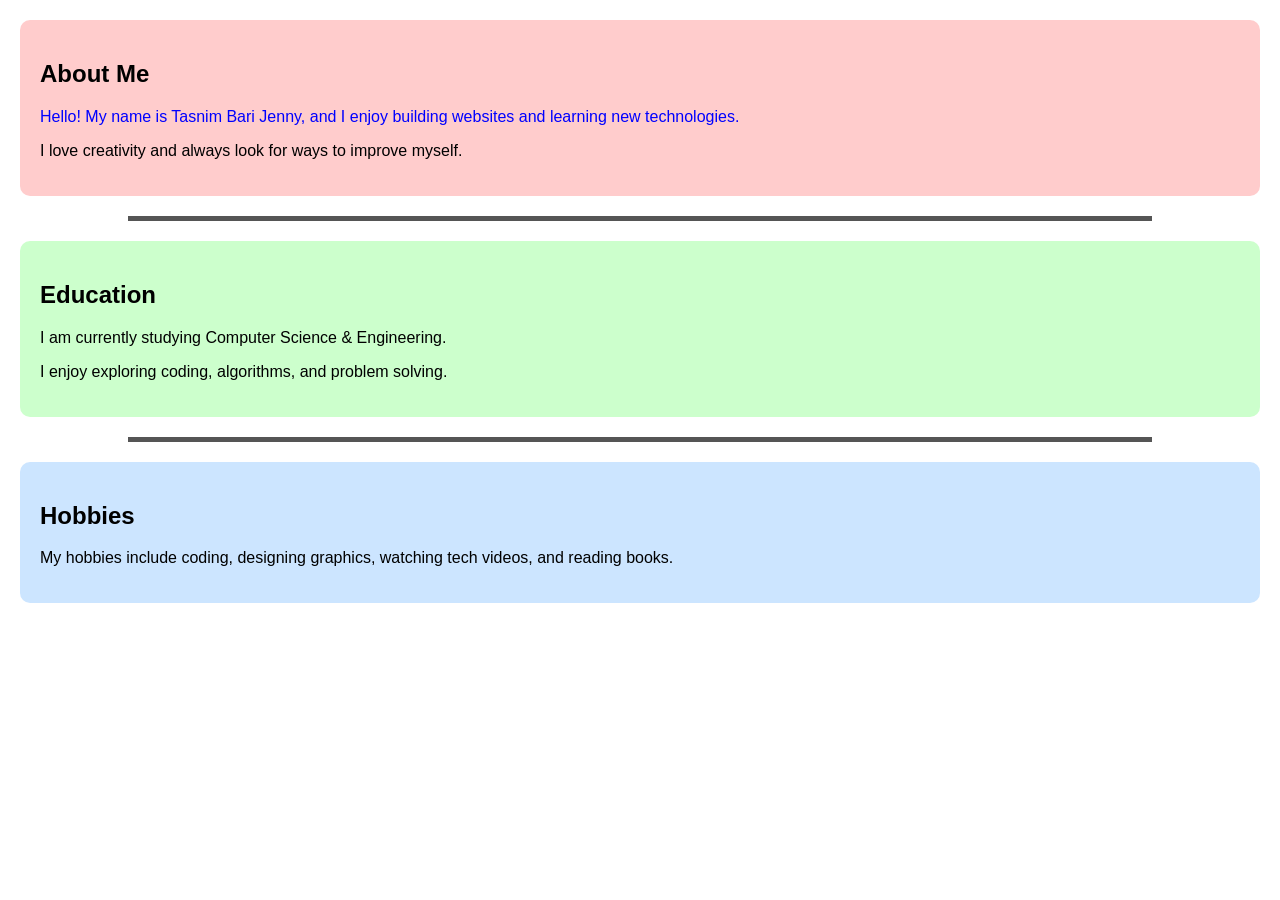
<file: about.html>
<!DOCTYPE html>
<html lang="en">
<head>
    <meta charset="UTF-8">
    <meta-name="viewport" content="width=device-width, initial-scale=1.0">
    <title>About Page</title>

    <!-- Internal CSS -->
    <style>
        body {
            margin: 0;
            font-family: Arial, sans-serif;
        }

        .section {
            padding: 20px;  
            margin: 20px;     
            border-radius: 10px;
        }

        #about {
            background-color: #ffcccc;
        }

        #education {
            background-color: #ccffcc;
        }

        #hobbies {
            background-color: #cce5ff;
        }

       
        hr {
            height: 5px;
            background-color: #555;
            border: none;
            width: 80%;
            margin: 20px auto;
        }
    </style>
</head>
<body>

    <!-- About Me Section -->
    <div id="about" class="section">
        <h2>About Me</h2>
        <p style="color: blue;">Hello! My name is Tasnim Bari Jenny, and I enjoy building websites and learning new technologies.</p>
        <p>I love creativity and always look for ways to improve myself.</p>
    </div>

    <hr>

    <!-- Education Section -->
    <div id="education" class="section">
        <h2>Education</h2>
        <p>I am currently studying Computer Science & Engineering.</p>
        <p>I enjoy exploring coding, algorithms, and problem solving.</p>
    </div>

    <hr>

    <!-- Hobbies Section -->
    <div id="hobbies" class="section">
        <h2>Hobbies</h2>
        <p>My hobbies include coding, designing graphics, watching tech videos, and reading books.</p>
    </div>

</body>
</html>
</file>
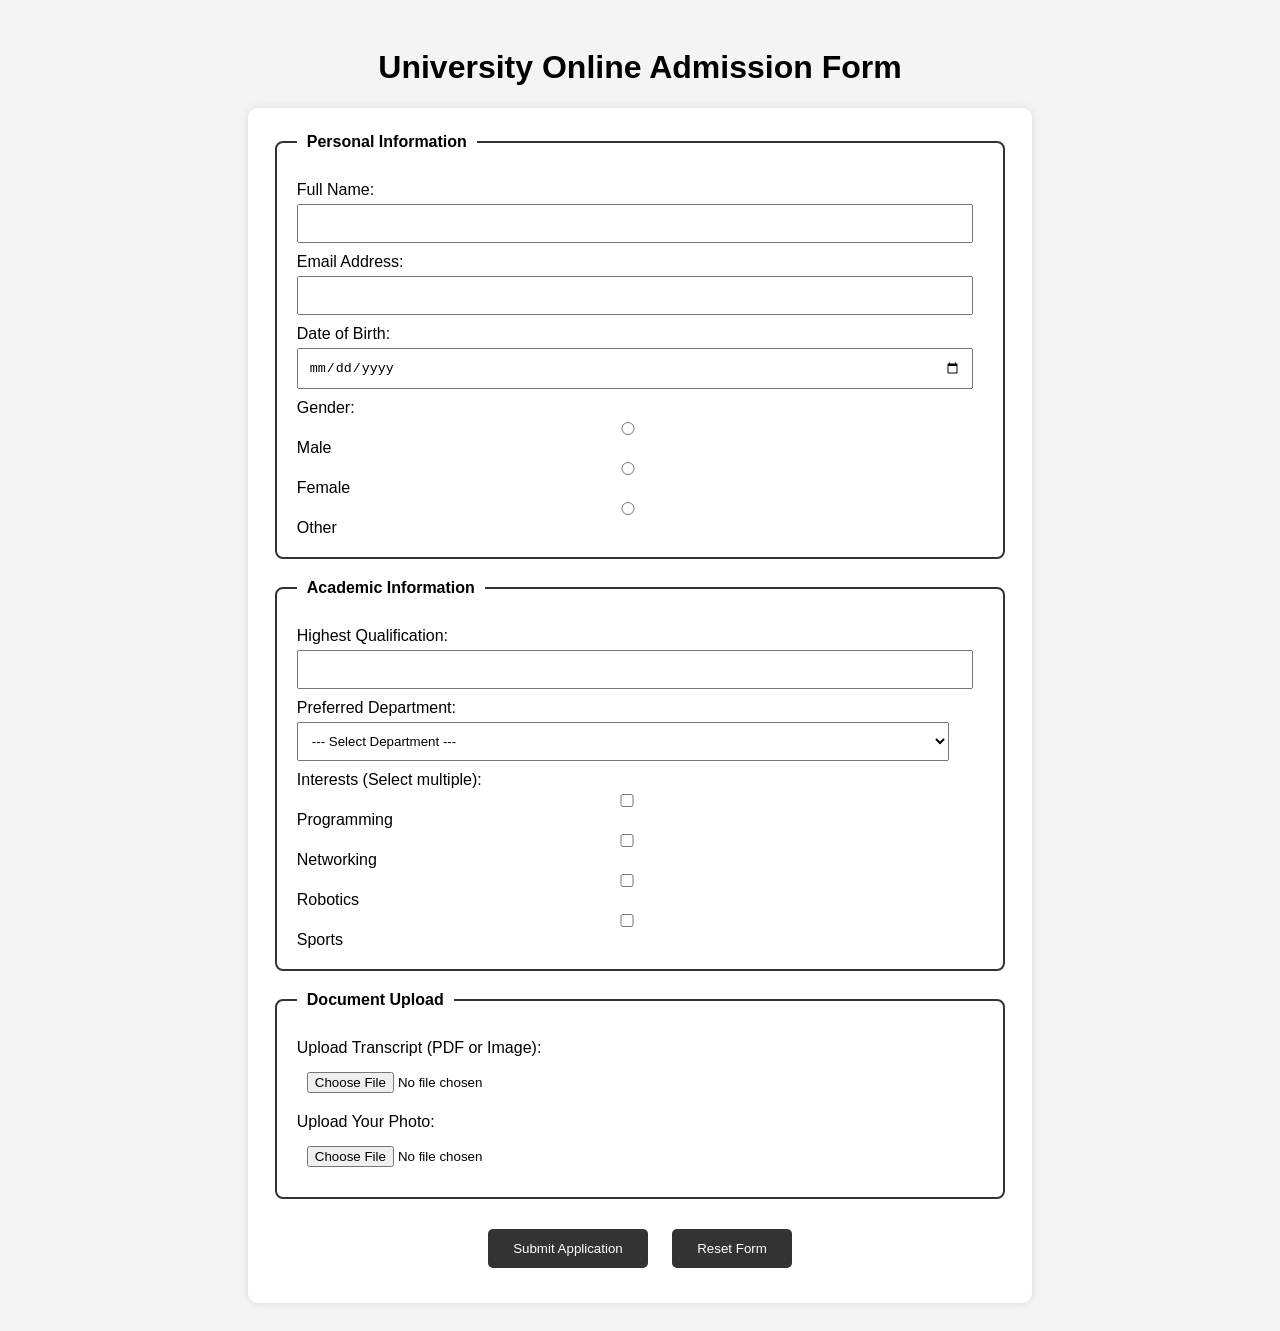
<file: admission_form.html>
<!DOCTYPE html>
<html lang="en">
<head>
    <meta charset="UTF-8">
    <meta name="viewport" content="width=device-width, initial-scale=1.0">
    <title>University Admission Form</title>

    <style>
        body {
            font-family: Arial, sans-serif;
            background: #f4f4f4;
            padding: 20px;
        }

        form {
            background: #fff;
            padding: 25px;
            border-radius: 10px;
            width: 60%;
            margin: auto;
            box-shadow: 0px 0px 10px rgba(0,0,0,0.1);
        }

        fieldset {
            margin-bottom: 20px;
            padding: 20px;
            border: 2px solid #333;
            border-radius: 8px;
        }

        legend {
            font-weight: bold;
            padding: 0 10px;
        }

        label {
            display: block;
            margin-top: 10px;
        }

        input, select {
            width: 95%;
            padding: 10px;
            margin-top: 5px;
        }

        .btn-group {
            text-align: center;
        }

        button {
            background: #333;
            color: #fff;
            padding: 12px 25px;
            margin: 10px;
            border: none;
            border-radius: 5px;
            cursor: pointer;
        }

        button:hover {
            opacity: 0.8;
        }
    </style>
</head>
<body>

    <h1 style="text-align: center;">University Online Admission Form</h1>

    <form>

        <!-- Personal Information Section -->
        <fieldset>
            <legend>Personal Information</legend>

            <label>Full Name:</label>
            <input type="text" name="fullname" required maxlength="50">

            <label>Email Address:</label>
            <input type="email" name="email" required>

            <label>Date of Birth:</label>
            <input type="date" name="dob" required>

            <label>Gender:</label>
            <input type="radio" name="gender" value="Male" required> Male 
            <input type="radio" name="gender" value="Female"> Female
            <input type="radio" name="gender" value="Other"> Other
        </fieldset>

        <!-- Academic Information Section -->
        <fieldset>
            <legend>Academic Information</legend>

            <label>Highest Qualification:</label>
            <input type="text" name="qualification" required maxlength="30">

            <label>Preferred Department:</label>
            <select name="department" required>
                <option value="">--- Select Department ---</option>
                <option value="CSE">Computer Science & Engineering</option>
                <option value="EEE">Electrical & Electronic Engineering</option>
                <option value="BBA">Business Administration</option>
                <option value="Civil">Civil Engineering</option>
            </select>

            <label>Interests (Select multiple):</label>
            <input type="checkbox" name="interests" value="Programming"> Programming
            <input type="checkbox" name="interests" value="Networking"> Networking
            <input type="checkbox" name="interests" value="Robotics"> Robotics
            <input type="checkbox" name="interests" value="Sports"> Sports
        </fieldset>

        <!-- Document Upload Section -->
        <fieldset>
            <legend>Document Upload</legend>

            <label>Upload Transcript (PDF or Image):</label>
            <input type="file" name="transcript" required>

            <label>Upload Your Photo:</label>
            <input type="file" name="photo" required>
        </fieldset>

        <!-- Submit / Reset Buttons -->
        <div class="btn-group">
            <button type="submit">Submit Application</button>
            <button type="reset">Reset Form</button>
        </div>

    </form>

</body>
</html>
</file>
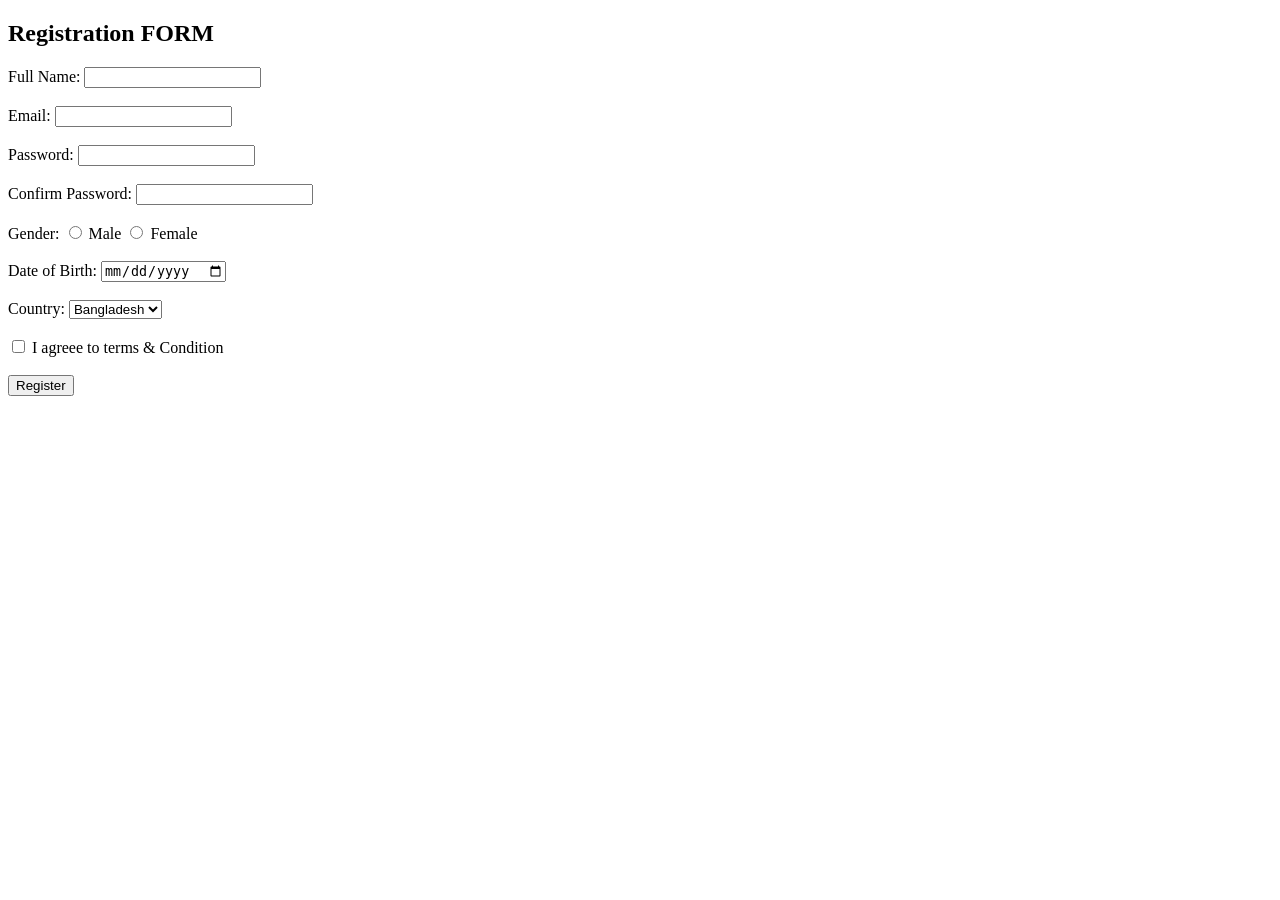
<file: lab1.html>
<!DOCTYPE html>
<html lang="en">
<head>
    <meta charset="UTF-8">
    <meta name="viewport" content="width=device-width, initial-scale=1.0">
    <title>Document</title>
</head>
<body>
    <h2>Registration FORM</h2>
    <form>
        <!--Full Name Field-->
        <label>Full Name:</label>
        <input type="text" id="fullname" required><br><br>

         <!--Email Field-->
        <label>Email:</label>
        <input type="email" id="email" required><br><br>

         <!--Password Field-->
        <label>Password:</label>
        <input type="password" id="password" required><br><br>


        <!--Confirm Password Field-->
        <label>Confirm Password:</label>
        <input type="password" id="confirm-password" required><br><br>

         <!--Gender Selection Field-->
        <label>Gender:</label>
        <input type="radio" id="male" value="male" required>
        <label for="male">Male</label>
        <input type="radio" id="female" value="female" required>
        <label> Female </label><br><br>

         <!--Date of Birth Field-->
        <label>Date of Birth:</label>
        <input type="date" id="dob" required><br><br>

         <!--Country Selection Field-->
        <label>Country:</label>
        <select id="country" required>
           <option value="Bangladesh">Bangladesh</option>
           <option value="India">India</option>
           <option value="Pakistan">Pakistan</option>


        </select><br><br>


        <!--Agreee to Terms & Condition Field-->
        <label>
         <input type="checkbox" id="terms" required>
         I agreee to terms & Condition
         </label><br><br>

          <!--Submit Field-->
        <button type="submit"> Register</button>




    </form>






</body>
</html>
</file>
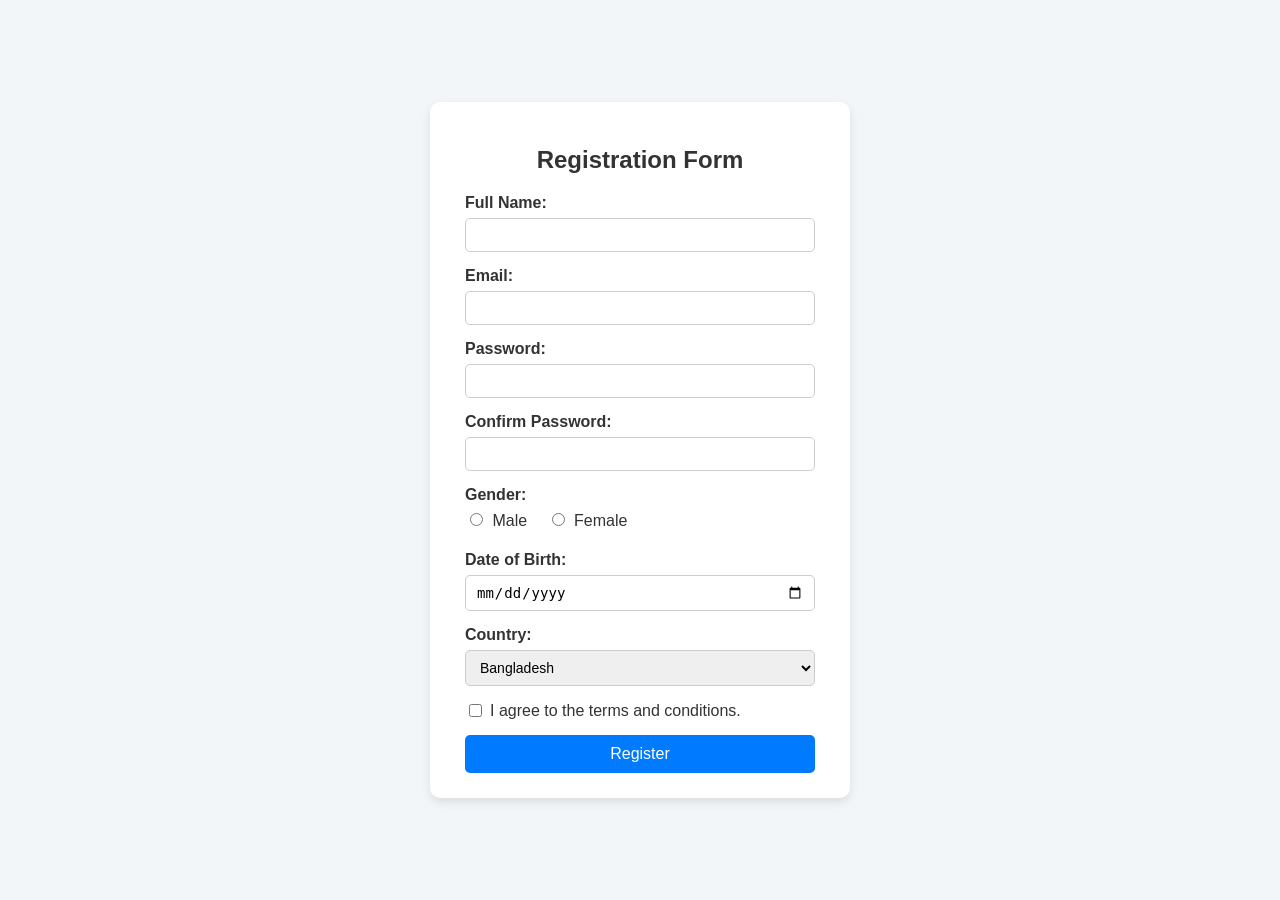
<file: lab2.html>
<!DOCTYPE html>
<html lang="en">
<head>
  <meta charset="UTF-8">
  <meta name="viewport" content="width=device-width, initial-scale=1.0">
  <title>Registration Form</title>

  <!-- Link to external CSS file -->
  <link rel="stylesheet" href="lab2.css">
</head>

<body>
  <form>
    <h2>Registration Form</h2>

    <label for="fullname">Full Name:</label>
    <input type="text" id="fullname" name="fullname" required>

    <label for="email">Email:</label>
    <input type="email" id="email" name="email" required>

    <label for="password">Password:</label>
    <input type="password" id="password" name="password" required>

    <label for="confirm-password">Confirm Password:</label>
    <input type="password" id="confirm-password" name="confirm-password" required>

    <label>Gender:</label>
    <div class="gender-group">
      <input type="radio" id="male" name="gender" value="Male" required>
      <label for="male">Male</label>
      <input type="radio" id="female" name="gender" value="Female" required>
      <label for="female">Female</label>
    </div>

    <label for="dob">Date of Birth:</label>
    <input type="date" id="dob" name="dob" required>

    <label for="country">Country:</label>
    <select id="country" name="country" required>
      <option value="Bangladesh">Bangladesh</option>
      <option value="USA">USA</option>
      <option value="India">India</option>
      <option value="UK">UK</option>
    </select>

    <label class="terms">
      <input type="checkbox" id="terms" name="terms" required>
      I agree to the terms and conditions.
    </label>

    <button type="submit">Register</button>
  </form>
</body>
</html>
</file>
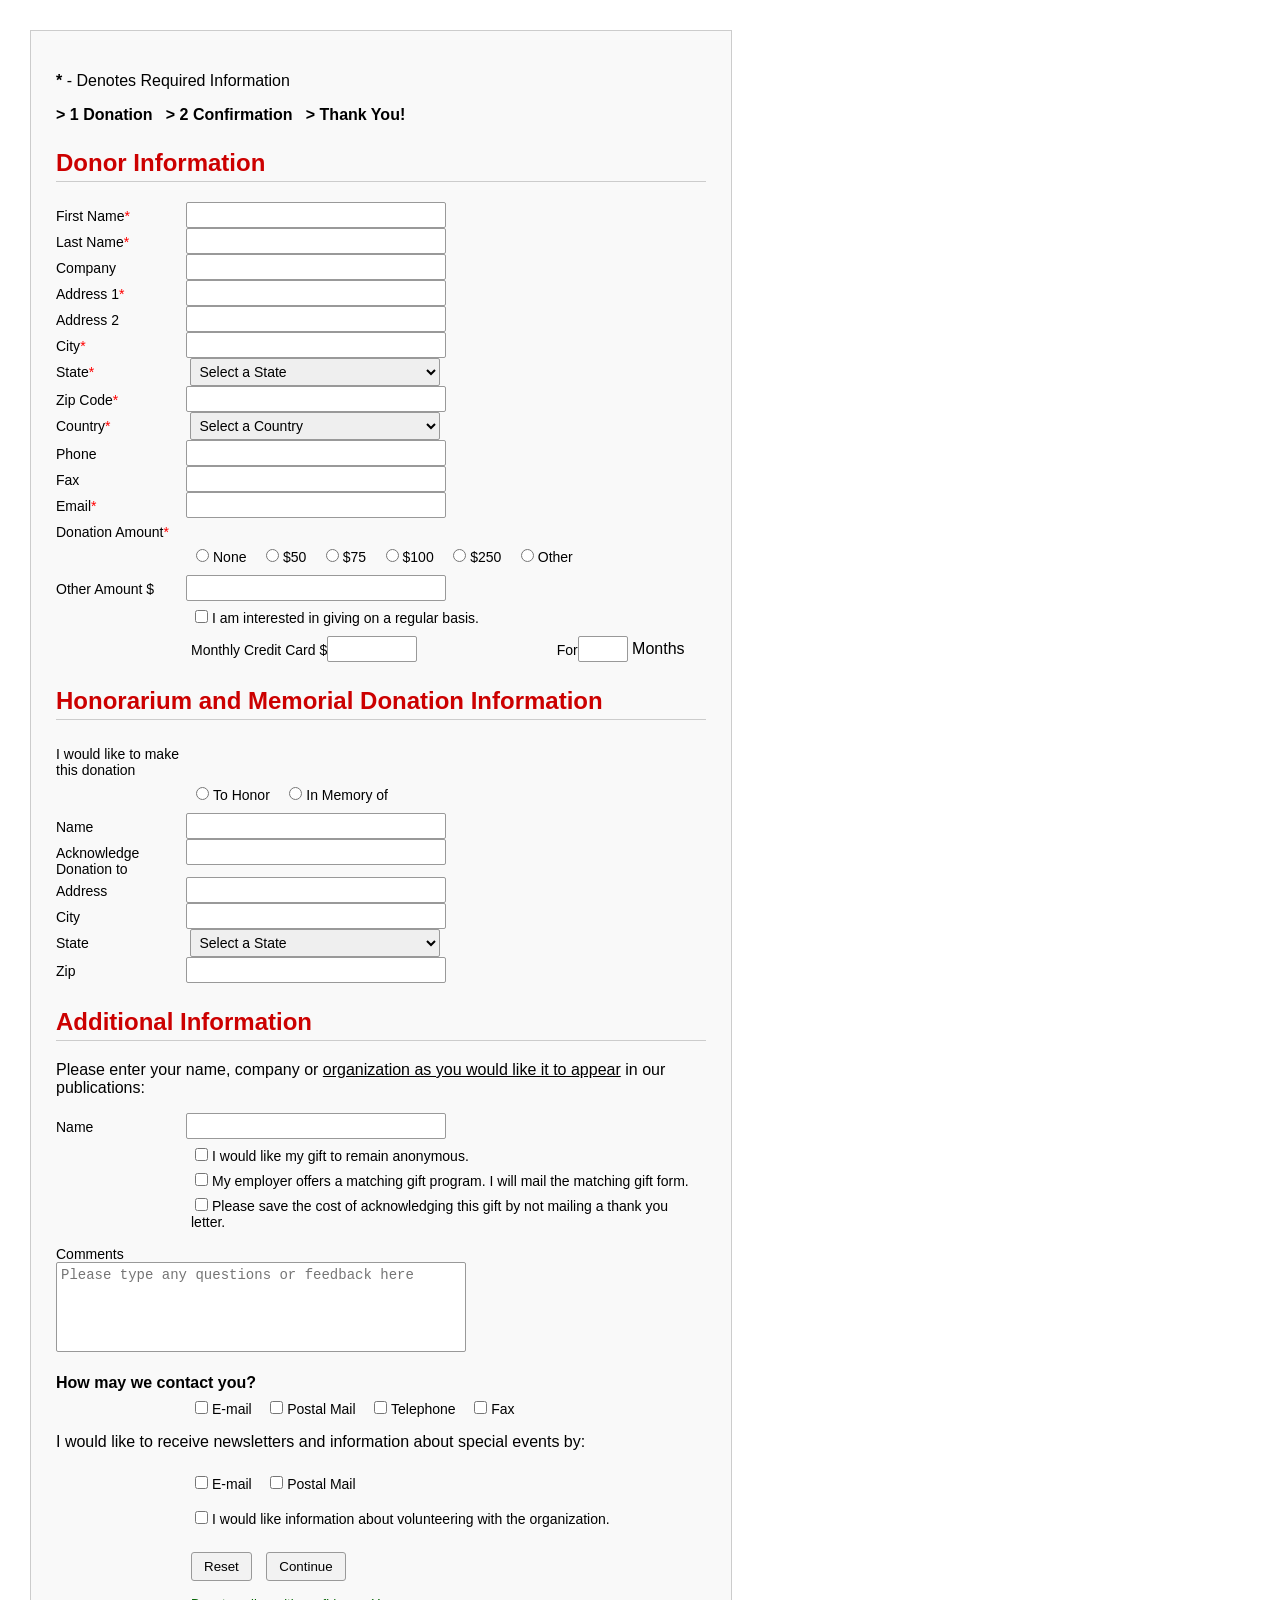
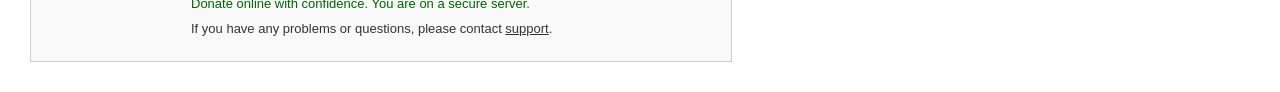
<file: lab3.html>
<!DOCTYPE html>
<html lang="en">
<head>
  <meta charset="UTF-8">
  <meta name="viewport" content="width=device-width, initial-scale=1.0">
  <title>Donation Form</title>
  <link rel="stylesheet" href="lab03_style.css">
</head>
<body>
  <form>
    <p><b>*</b> - Denotes Required Information</p>
    <p><b>&gt; 1 Donation &nbsp;&nbsp;&gt; 2 Confirmation &nbsp;&nbsp;&gt; Thank You!</b></p>


    <div class="section">
      <h2>Donor Information</h2>
      <label>First Name<span class="required">*</span></label><input type="text"><br>
      <label>Last Name<span class="required">*</span></label><input type="text"><br>
      <label>Company</label><input type="text"><br>
      <label>Address 1<span class="required">*</span></label><input type="text"><br>
      <label>Address 2</label><input type="text"><br>
      <label>City<span class="required">*</span></label><input type="text"><br>
      <label>State<span class="required">*</span></label>
      <select>
        <option>Select a State</option>
      </select><br>
      <label>Zip Code<span class="required">*</span></label><input type="text"><br>
      <label>Country<span class="required">*</span></label>
      <select>
        <option>Select a Country</option>
      </select><br>
      <label>Phone</label><input type="tel"><br>
      <label>Fax</label><input type="text"><br>
      <label>Email<span class="required">*</span></label><input type="email"><br>

      <label>Donation Amount<span class="required">*</span></label>
      <div class="radio-group">
        <label><input type="radio" name="amount">None</label>
        <label><input type="radio" name="amount">$50</label>
        <label><input type="radio" name="amount">$75</label>
        <label><input type="radio" name="amount">$100</label>
        <label><input type="radio" name="amount">$250</label>
        <label><input type="radio" name="amount">Other</label>
      </div>
      <label>Other Amount $</label><input type="text"><br>

      <div class="checkbox-group">
        <label><input type="checkbox">I am interested in giving on a regular basis.</label>
      </div>

      <label class="small-label">Monthly Credit Card $</label><input type="text" style="width:80px;">
      <label class="small-label">For</label><input type="text" style="width:40px;"> Months
    </div>


    <div class="section">
      <h2>Honorarium and Memorial Donation Information</h2>
      <label>I would like to make this donation</label>
      <div class="radio-group">
        <label><input type="radio" name="honor">To Honor</label>
        <label><input type="radio" name="honor">In Memory of</label>
      </div>
      <label>Name</label><input type="text"><br>
      <label>Acknowledge Donation to</label><input type="text"><br>
      <label>Address</label><input type="text"><br>
      <label>City</label><input type="text"><br>
      <label>State</label>
      <select>
        <option>Select a State</option>
      </select><br>
      <label>Zip</label><input type="text"><br>
    </div>


    <div class="section">
      <h2>Additional Information</h2>
      <p>Please enter your name, company or <u>organization as you would like it to appear</u> in our publications:</p>
      <label>Name</label><input type="text"><br>

      <div class="checkbox-group">
        <label><input type="checkbox">I would like my gift to remain anonymous.</label><br>
        <label><input type="checkbox">My employer offers a matching gift program. I will mail the matching gift form.</label><br>
        <label><input type="checkbox">Please save the cost of acknowledging this gift by not mailing a thank you letter.</label>
      </div>

      <label>Comments</label><br>
      <textarea placeholder="Please type any questions or feedback here"></textarea><br><br>

      <b>How may we contact you?</b><br>
      <div class="checkbox-group">
        <label><input type="checkbox">E-mail</label>
        <label><input type="checkbox">Postal Mail</label>
        <label><input type="checkbox">Telephone</label>
        <label><input type="checkbox">Fax</label>
      </div>

      <p>I would like to receive newsletters and information about special events by:</p>
      <div class="checkbox-group">
        <label><input type="checkbox">E-mail</label>
        <label><input type="checkbox">Postal Mail</label>
      </div>

      <div class="checkbox-group">
        <label><input type="checkbox">I would like information about volunteering with the organization.</label>
      </div>
    </div>

 
    <div class="buttons">
      <input type="reset" value="Reset">
      <input type="submit" value="Continue">
    </div>

    <div class="lock">
       Donate online with confidence. You are on a secure server.
    </div>

    <div class="support">
      If you have any problems or questions, please contact <u>support</u>.
    </div>
  </form>
</body>
</html>
</file>
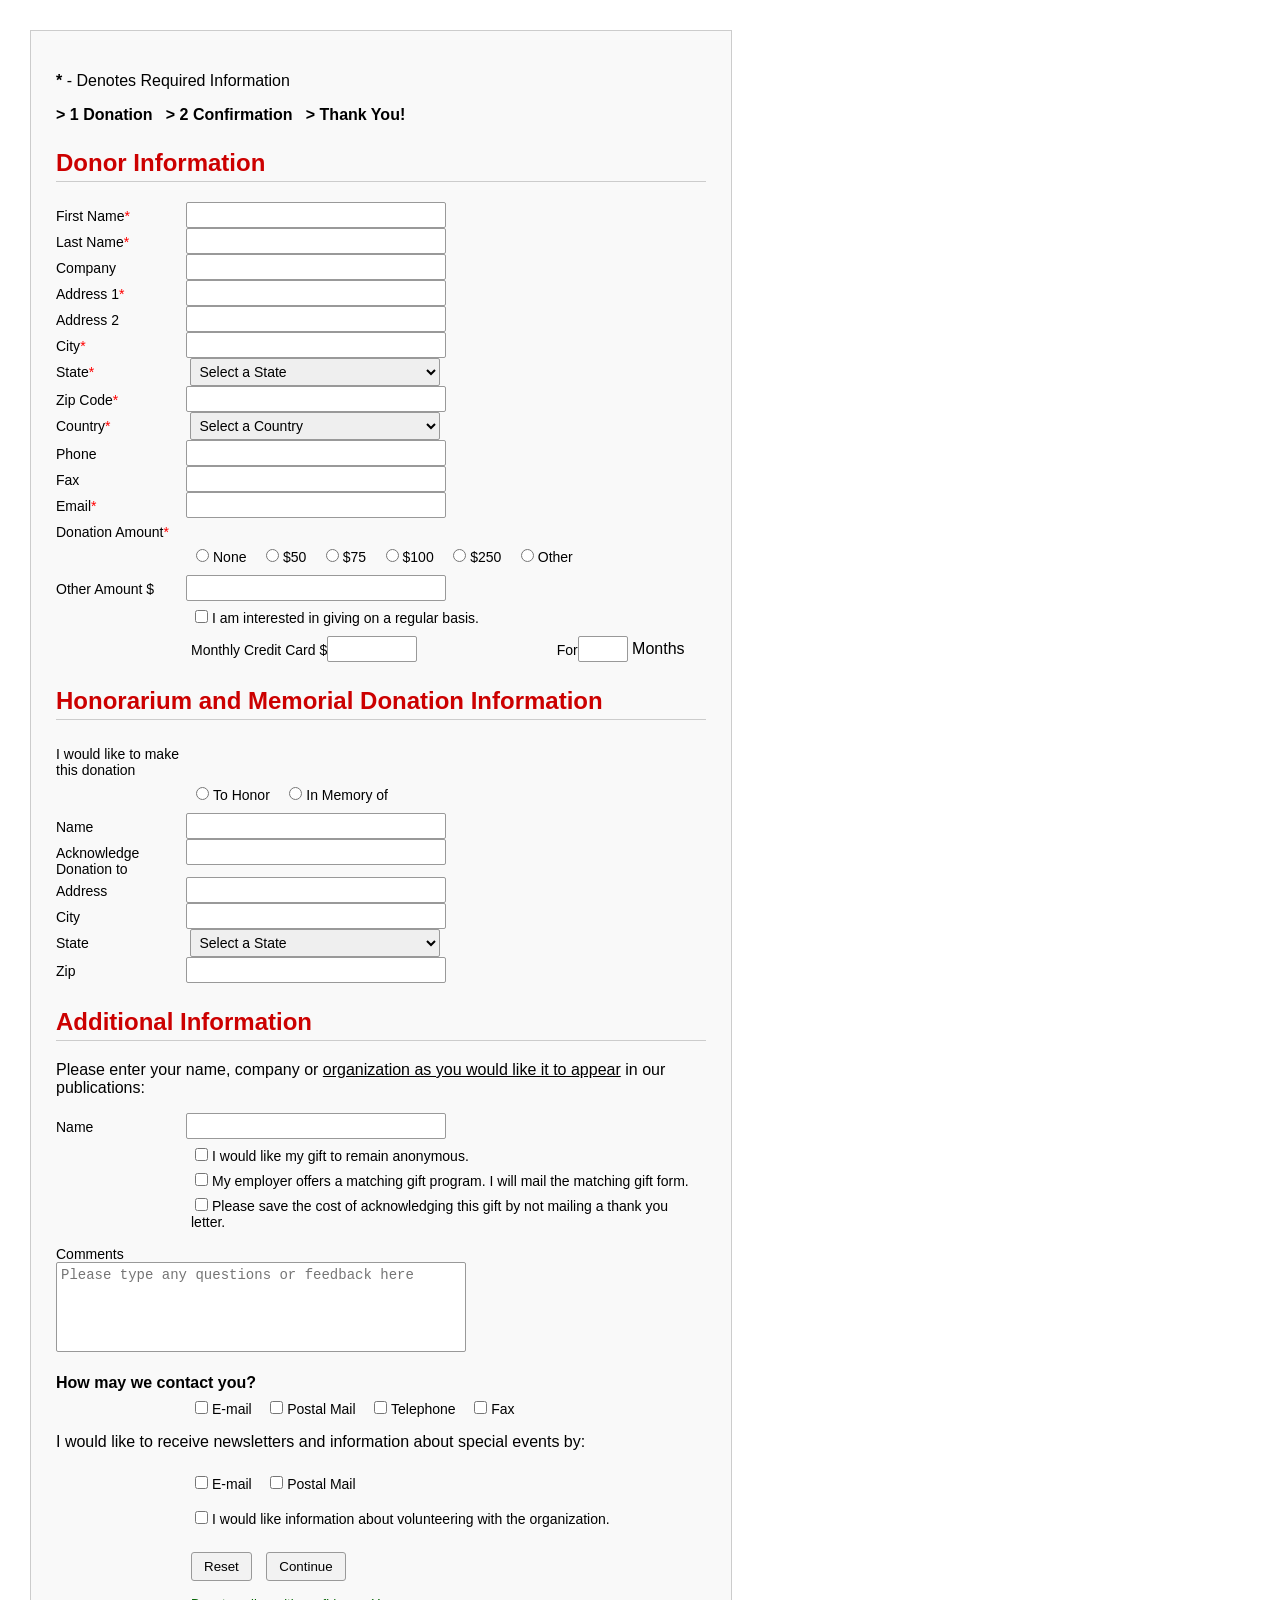
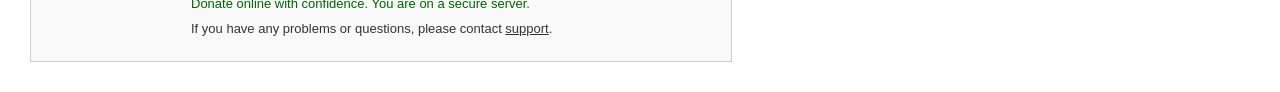
<file: lab4.html>
<!DOCTYPE html>
<html lang="en">
<head>
  <meta charset="UTF-8">
  <meta name="viewport" content="width=device-width, initial-scale=1.0">
  <title>Donation Form</title>
  <link rel="stylesheet" href="lab4.css">
  <script src="lab4_validation.js" defer></script>
</head>
<body>
  <form id="donationForm">
    <p><b>*</b> - Denotes Required Information</p>
    <p><b>&gt; 1 Donation &nbsp;&nbsp;&gt; 2 Confirmation &nbsp;&nbsp;&gt; Thank You!</b></p>

    <!-- Donor Information -->
    <div class="section">
      <h2>Donor Information</h2>

      <label>First Name<span class="required">*</span></label><input type="text" id="firstName"><br>
      <label>Last Name<span class="required">*</span></label><input type="text" id="lastName"><br>
      <label>Company</label><input type="text" id="company"><br>
      <label>Address 1<span class="required">*</span></label><input type="text" id="address1"><br>
      <label>Address 2</label><input type="text" id="address2"><br>
      <label>City<span class="required">*</span></label><input type="text" id="city"><br>
      <label>State<span class="required">*</span></label>
      <select id="state">
        <option value="">Select a State</option>
        <option>Dhaka</option>
        <option>Chittagong</option>
        <option>Khulna</option>
      </select><br>
      <label>Zip Code<span class="required">*</span></label><input type="text" id="zip"><br>
      <label>Country<span class="required">*</span></label>
      <select id="country">
        <option value="">Select a Country</option>
        <option>Bangladesh</option>
        <option>India</option>
        <option>USA</option>
      </select><br>
      <label>Phone</label><input type="tel" id="phone"><br>
      <label>Fax</label><input type="text" id="fax"><br>
      <label>Email<span class="required">*</span></label><input type="email" id="email"><br>

      <label>Donation Amount<span class="required">*</span></label>
      <div class="radio-group">
        <label><input type="radio" name="amount" value="none">None</label>
        <label><input type="radio" name="amount" value="50">$50</label>
        <label><input type="radio" name="amount" value="75">$75</label>
        <label><input type="radio" name="amount" value="100">$100</label>
        <label><input type="radio" name="amount" value="250">$250</label>
        <label><input type="radio" name="amount" value="other">Other</label>
      </div>
      <label>Other Amount $</label><input type="text" id="otherAmount"><br>

      <div class="checkbox-group">
        <label><input type="checkbox" id="regularGiving">I am interested in giving on a regular basis.</label>
      </div>

      <label class="small-label">Monthly Credit Card $</label><input type="text" style="width:80px;" id="monthlyAmount">
      <label class="small-label">For</label><input type="text" style="width:40px;" id="months"> Months
    </div>

    <!-- Honorarium and Memorial -->
    <div class="section">
      <h2>Honorarium and Memorial Donation Information</h2>
      <label>I would like to make this donation</label>
      <div class="radio-group">
        <label><input type="radio" name="honor" value="honor">To Honor</label>
        <label><input type="radio" name="honor" value="memory">In Memory of</label>
      </div>
      <label>Name</label><input type="text" id="honorName"><br>
      <label>Acknowledge Donation to</label><input type="text" id="ackName"><br>
      <label>Address</label><input type="text" id="ackAddress"><br>
      <label>City</label><input type="text" id="ackCity"><br>
      <label>State</label>
      <select id="ackState">
        <option>Select a State</option>
        <option>Dhaka</option>
        <option>Chittagong</option>
        <option>Khulna</option>
      </select><br>
      <label>Zip</label><input type="text" id="ackZip"><br>
    </div>

    <!-- Additional Information -->
    <div class="section">
      <h2>Additional Information</h2>
      <p>Please enter your name, company or <u>organization as you would like it to appear</u> in our publications:</p>
      <label>Name</label><input type="text" id="pubName"><br>

      <div class="checkbox-group">
        <label><input type="checkbox" id="anonymous">I would like my gift to remain anonymous.</label><br>
        <label><input type="checkbox" id="matchingGift">My employer offers a matching gift program. I will mail the matching gift form.</label><br>
        <label><input type="checkbox" id="noThankYou">Please save the cost of acknowledging this gift by not mailing a thank you letter.</label>
      </div>

      <label>Comments</label><br>
      <textarea id="comments" placeholder="Please type any questions or feedback here"></textarea><br><br>

      <b>How may we contact you?</b><br>
      <div class="checkbox-group">
        <label><input type="checkbox" name="contact" value="email">E-mail</label>
        <label><input type="checkbox" name="contact" value="postal">Postal Mail</label>
        <label><input type="checkbox" name="contact" value="telephone">Telephone</label>
        <label><input type="checkbox" name="contact" value="fax">Fax</label>
      </div>

      <p>I would like to receive newsletters and information about special events by:</p>
      <div class="checkbox-group">
        <label><input type="checkbox" name="newsletter" value="email">E-mail</label>
        <label><input type="checkbox" name="newsletter" value="postal">Postal Mail</label>
      </div>

      <div class="checkbox-group">
        <label><input type="checkbox" id="volunteer">I would like information about volunteering with the organization.</label>
      </div>
    </div>

    <!-- Buttons -->
    <div class="buttons">
      <input type="reset" value="Reset">
      <input type="submit" value="Continue">
    </div>

    <div class="lock">
      Donate online with confidence. You are on a secure server.
    </div>

    <div class="support">
      If you have any problems or questions, please contact <u>support</u>.
    </div>
  </form>
  <script src="lab4_validation.js" defer></script>
</body>
</html>
</file>
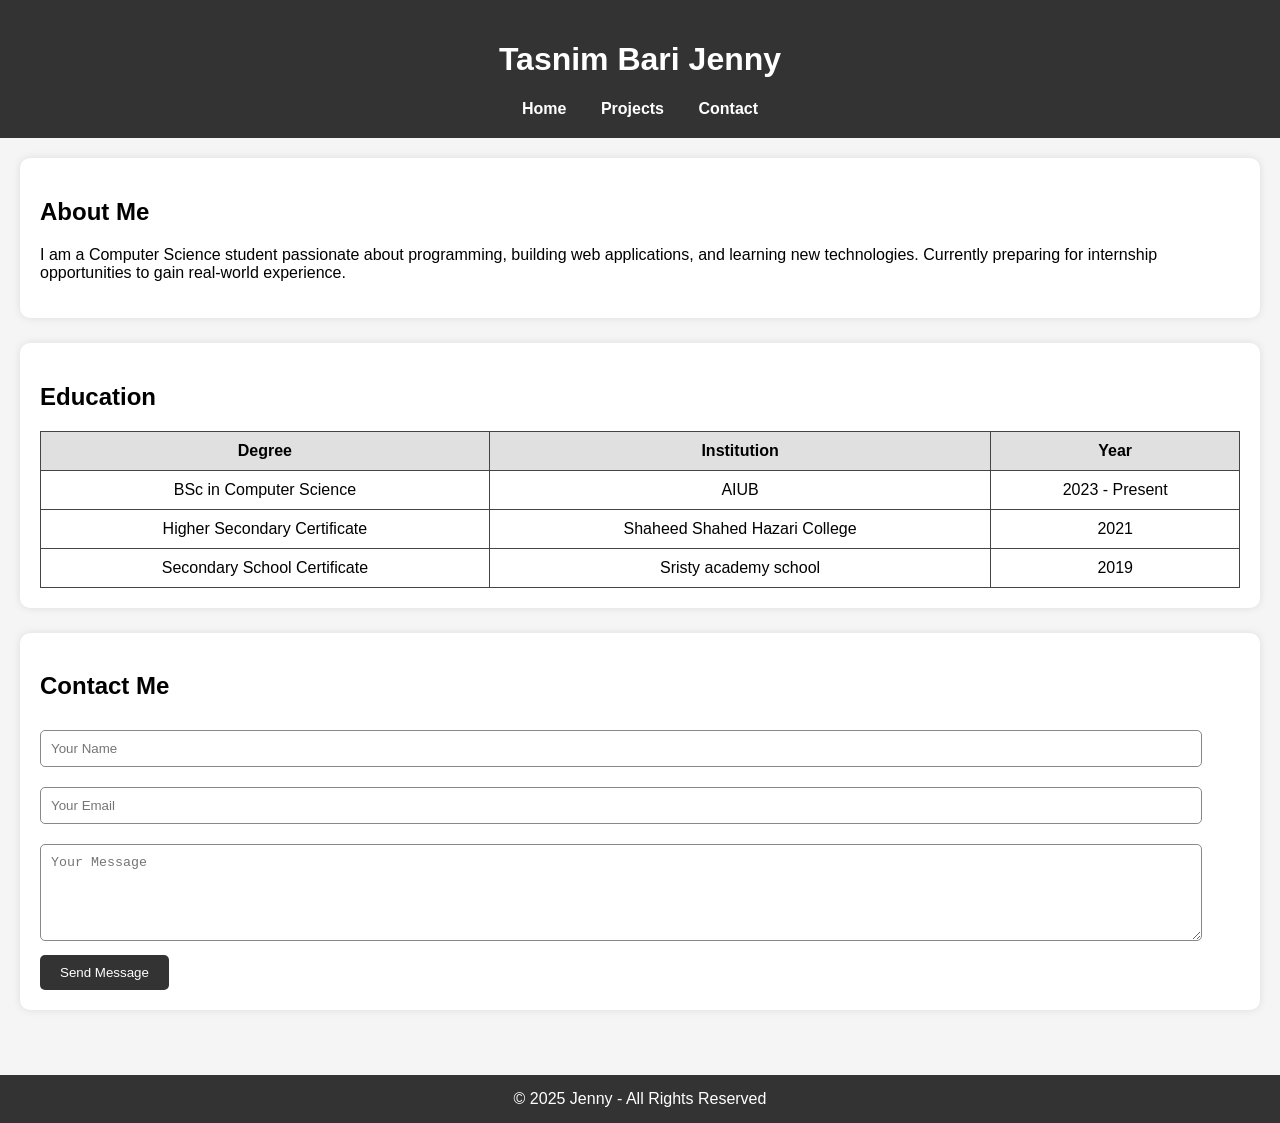
<file: portfolio.html>
<!DOCTYPE html>
<html lang="en">
<head>
    <meta charset="UTF-8">
    <meta name="viewport" content="width=device-width, initial-scale=1.0">

    <!-- Metadata -->
    <title>Jenny - Portfolio</title>
    <meta name="author" content="Jenny">
    <meta name="description" content="Personal portfolio of Jenny, a Computer Science student preparing for internship opportunities.">
    <meta name="keywords" content="Jenny, portfolio, computer science, internship, web development">

    <style>
        body {
            font-family: Arial, sans-serif;
            margin: 0;
            background: #f5f5f5;
        }

        header {
            background: #333;
            color: white;
            padding: 20px;
            text-align: center;
        }

        nav {
            margin-top: 10px;
        }

        nav a {
            color: #fff;
            text-decoration: none;
            margin: 0 15px;
            font-weight: bold;
        }

        main {
            padding: 20px;
        }

        section {
            background: white;
            padding: 20px;
            margin-bottom: 25px;
            border-radius: 10px;
            box-shadow: 0px 0px 8px rgba(0,0,0,0.1);
        }

        /* Education Table Styling */
        table {
            width: 100%;
            border-collapse: collapse;
        }

        table, th, td {
            border: 1px solid #444;
        }

        th, td {
            padding: 10px;
            text-align: center;
        }

        th {
            background: #e0e0e0;
        }

        /* Contact Form */
        form input, form textarea {
            width: 95%;
            padding: 10px;
            margin: 10px 0;
            border-radius: 5px;
            border: 1px solid #888;
        }

        form button {
            background: #333;
            color: white;
            padding: 10px 20px;
            border: none;
            border-radius: 5px;
            cursor: pointer;
        }

        footer {
            background: #333;
            color: white;
            text-align: center;
            padding: 15px;
            margin-top: 20px;
        }
    </style>
</head>
<body>

    <!-- Header -->
    <header>
        <h1>Tasnim Bari Jenny</h1>
        <nav>
            <a href="#">Home</a>
            <a href="#">Projects</a>
            <a href="#">Contact</a>
        </nav>
    </header>

    <!-- Main Content -->
    <main>

        <!-- Biography Section -->
        <section id="bio">
            <h2>About Me</h2>
            <p>
                I am a Computer Science student passionate about programming, building web applications, and learning new technologies.
                Currently preparing for internship opportunities to gain real-world experience.
            </p>
        </section>

        <!-- Education Table -->
        <section id="education">
            <h2>Education</h2>

            <table>
                <tr>
                    <th>Degree</th>
                    <th>Institution</th>
                    <th>Year</th>
                </tr>
                <tr>
                    <td>BSc in Computer Science</td>
                    <td>AIUB</td>
                    <td>2023 - Present</td>
                </tr>
                <tr>
                    <td>Higher Secondary Certificate</td>
                    <td>Shaheed Shahed Hazari College</td>
                    <td>2021</td>
                </tr>
                <tr>
                    <td>Secondary School Certificate</td>
                    <td>Sristy academy school</td>
                    <td>2019</td>
                </tr>
            </table>
        </section>

        <!-- Contact Form -->
        <section id="contact">
            <h2>Contact Me</h2>

            <form>
                <input type="text" placeholder="Your Name" required>
                <input type="email" placeholder="Your Email" required>
                <textarea rows="5" placeholder="Your Message" required></textarea>
                <button type="submit">Send Message</button>
            </form>
        </section>

    </main>

    <!-- Footer -->
    <footer>
        &copy; 2025 Jenny - All Rights Reserved
    </footer>

</body>
</html>
</file>
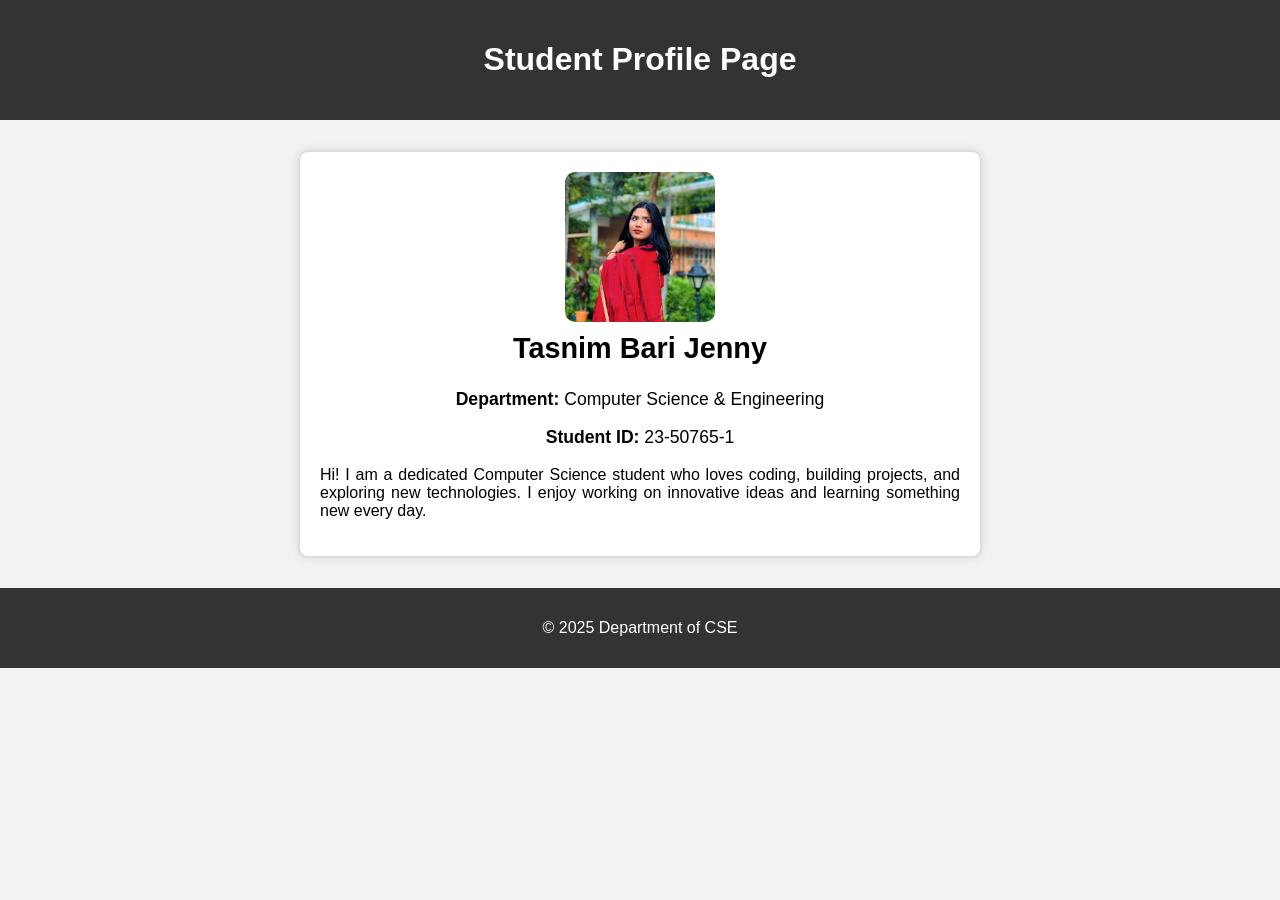
<file: profile.html>
<!DOCTYPE html>
<html lang="en">
<head>
    <meta charset="UTF-8">
    <meta name="viewport" content="width=device-width, initial-scale=1.0">
    <title>Student Profile</title>
    <link rel="stylesheet" href="style.css">
</head>
<body>

    <header>
        <h1>Student Profile Page</h1>
    </header>

    <section class="profile-box">
        <img src="j.jpg" alt="Student Photo" class="profile-img">

        <h2 class="student-name">Tasnim Bari Jenny</h2>

        <p class="info"><strong>Department:</strong> Computer Science & Engineering</p>
        <p class="info"><strong>Student ID:</strong> 23-50765-1</p>

        <p class="bio">
            Hi! I am a dedicated Computer Science student who loves coding, building projects,
            and exploring new technologies. I enjoy working on innovative ideas and learning
            something new every day.
        </p>
    </section>

    <footer>
        <p>&copy; 2025 Department of CSE</p>
    </footer>

</body>
</html>
</file>
<file: lab2.css>
/* General Body Styling */
body {
  font-family: Arial, sans-serif;
  background-color: #f3f6f9;
  display: flex;
  justify-content: center;
  align-items: center;
  height: 100vh;
  margin: 0;
}

/* Form Container */
form {
  background-color: #fff;
  padding: 25px 35px;
  border-radius: 10px;
  box-shadow: 0 4px 10px rgba(0, 0, 0, 0.1);
  width: 350px;
}

/* Form Header */
h2 {
  text-align: center;
  color: #333;
  margin-bottom: 20px;
}

/* Labels and Inputs */
label {
  display: block;
  margin-bottom: 6px;
  color: #333;
  font-weight: bold;
}

input[type="text"],
input[type="email"],
input[type="password"],
input[type="date"],
select {
  width: 100%;
  padding: 8px 10px;
  margin-bottom: 15px;
  border: 1px solid #ccc;
  border-radius: 5px;
  font-size: 14px;
  box-sizing: border-box;
}

/* Radio Buttons */
.gender-group {
  margin-bottom: 15px;
}

.gender-group input[type="radio"] {
  margin-right: 5px;
}

.gender-group label {
  display: inline-block;
  margin-right: 15px;
  font-weight: normal;
}

/* Checkbox */
.terms {
  display: flex;
  align-items: center;
  margin-bottom: 15px;
  font-weight: normal;
}

.terms input[type="checkbox"] {
  margin-right: 8px;
}

/* Button */
button {
  width: 100%;
  padding: 10px;
  background-color: #007BFF;
  color: white;
  border: none;
  border-radius: 5px;
  font-size: 16px;
  cursor: pointer;
  transition: background-color 0.3s;
}

button:hover {
  background-color: #0056b3;
}
</file>
<file: lab03_style.css>
body {
      font-family: Arial, sans-serif;
      background-color: #fff;
      color: #000;
      margin: 30px;
    }

    h2 {
      color: #c00;
      border-bottom: 1px solid #ccc;
      padding-bottom: 4px;
      margin-top: 25px;
    }

    form {
      width: 650px;
      border: 1px solid #ccc;
      padding: 25px;
      background-color: #f9f9f9;
    }

    label {
      display: inline-block;
      width: 130px;
      vertical-align: top;
      margin-top: 6px;
      font-size: 14px;
    }

    input[type="text"],
    input[type="email"],
    input[type="tel"],
    select {
      width: 250px;
      padding: 4px;
      font-size: 14px;
      border: 1px solid #999;
      border-radius: 2px;
    }

    textarea {
      width: 400px;
      height: 80px;
      border: 1px solid #999;
      border-radius: 2px;
      font-size: 14px;
      padding: 4px;
      resize: none;
    }

    .section {
      margin-bottom: 25px;
    }

    .small-label {
      width: auto;
      margin-left: 135px;
      font-size: 14px;
    }

    .radio-group,
    .checkbox-group {
      margin-left: 135px;
      margin-bottom: 10px;
    }

    .radio-group label,
    .checkbox-group label {
      width: auto;
      margin-right: 10px;
      font-size: 14px;
    }

    input[type="radio"],
    input[type="checkbox"] {
      margin-right: 4px;
    }

    .buttons {
      margin-top: 20px;
      margin-left: 135px;
    }

    input[type="submit"],
    input[type="reset"] {
      background-color: #f2f2f2;
      border: 1px solid #999;
      padding: 6px 12px;
      cursor: pointer;
      margin-right: 10px;
      border-radius: 3px;
    }

    input[type="submit"]:hover,
    input[type="reset"]:hover {
      background-color: #e6e6e6;
    }

    .note {
      margin-top: 15px;
      font-size: 13px;
      color: #333;
    }

    .lock {
      font-size: 13px;
      color: #006400;
      margin-top: 15px;
      margin-left: 135px;
    }

    .support {
      font-size: 13px;
      color: #333;
      margin-top: 10px;
      margin-left: 135px;
    }

    .required {
      color: red;
    }
</file>
<file: lab4.css>
body {
      font-family: Arial, sans-serif;
      background-color: #fff;
      color: #000;
      margin: 30px;
    }

    h2 {
      color: #c00;
      border-bottom: 1px solid #ccc;
      padding-bottom: 4px;
      margin-top: 25px;
    }

    form {
      width: 650px;
      border: 1px solid #ccc;
      padding: 25px;
      background-color: #f9f9f9;
    }

    label {
      display: inline-block;
      width: 130px;
      vertical-align: top;
      margin-top: 6px;
      font-size: 14px;
    }

    input[type="text"],
    input[type="email"],
    input[type="tel"],
    select {
      width: 250px;
      padding: 4px;
      font-size: 14px;
      border: 1px solid #999;
      border-radius: 2px;
    }

    textarea {
      width: 400px;
      height: 80px;
      border: 1px solid #999;
      border-radius: 2px;
      font-size: 14px;
      padding: 4px;
      resize: none;
    }

    .section {
      margin-bottom: 25px;
    }

    .small-label {
      width: auto;
      margin-left: 135px;
      font-size: 14px;
    }

    .radio-group,
    .checkbox-group {
      margin-left: 135px;
      margin-bottom: 10px;
    }

    .radio-group label,
    .checkbox-group label {
      width: auto;
      margin-right: 10px;
      font-size: 14px;
    }

    input[type="radio"],
    input[type="checkbox"] {
      margin-right: 4px;
    }

    .buttons {
      margin-top: 20px;
      margin-left: 135px;
    }

    input[type="submit"],
    input[type="reset"] {
      background-color: #f2f2f2;
      border: 1px solid #999;
      padding: 6px 12px;
      cursor: pointer;
      margin-right: 10px;
      border-radius: 3px;
    }

    input[type="submit"]:hover,
    input[type="reset"]:hover {
      background-color: #e6e6e6;
    }

    .note {
      margin-top: 15px;
      font-size: 13px;
      color: #333;
    }

    .lock {
      font-size: 13px;
      color: #006400;
      margin-top: 15px;
      margin-left: 135px;
    }

    .support {
      font-size: 13px;
      color: #333;
      margin-top: 10px;
      margin-left: 135px;
    }

    .required {
      color: red;
    }
</file>
<file: style.css>
body {
    font-family: Arial, sans-serif;
    margin: 0;
    padding: 0;
    background: #f2f2f2;
}


header {
    background: #333;
    color: white;
    text-align: center;
    padding: 20px;
}

.profile-box {
    width: 50%;
    background: #ffffff;
    margin: 30px auto;      
    padding: 20px;         
    border: 2px solid #ddd; 
    border-radius: 10px;
    box-shadow: 0 0 10px rgba(0,0,0,0.1);
}


.profile-img {
    width: 150px;
    height: 150px;
    object-fit: cover;
    display: block;
    margin: 0 auto;
    border-radius: 10px;  
}


.student-name {
    text-align: center;
    font-size: 1.8em;
    margin-top: 10px;
}

.info {
    font-size: 1.1em;
    text-align: center;
}

.bio {
    margin-top: 15px;
    font-size: 1em; 
    text-align: justify;
}


footer {
    text-align: center;
    padding: 15px;
    margin-top: 30px;
    background: #333;
    color: white;
}
</file>
